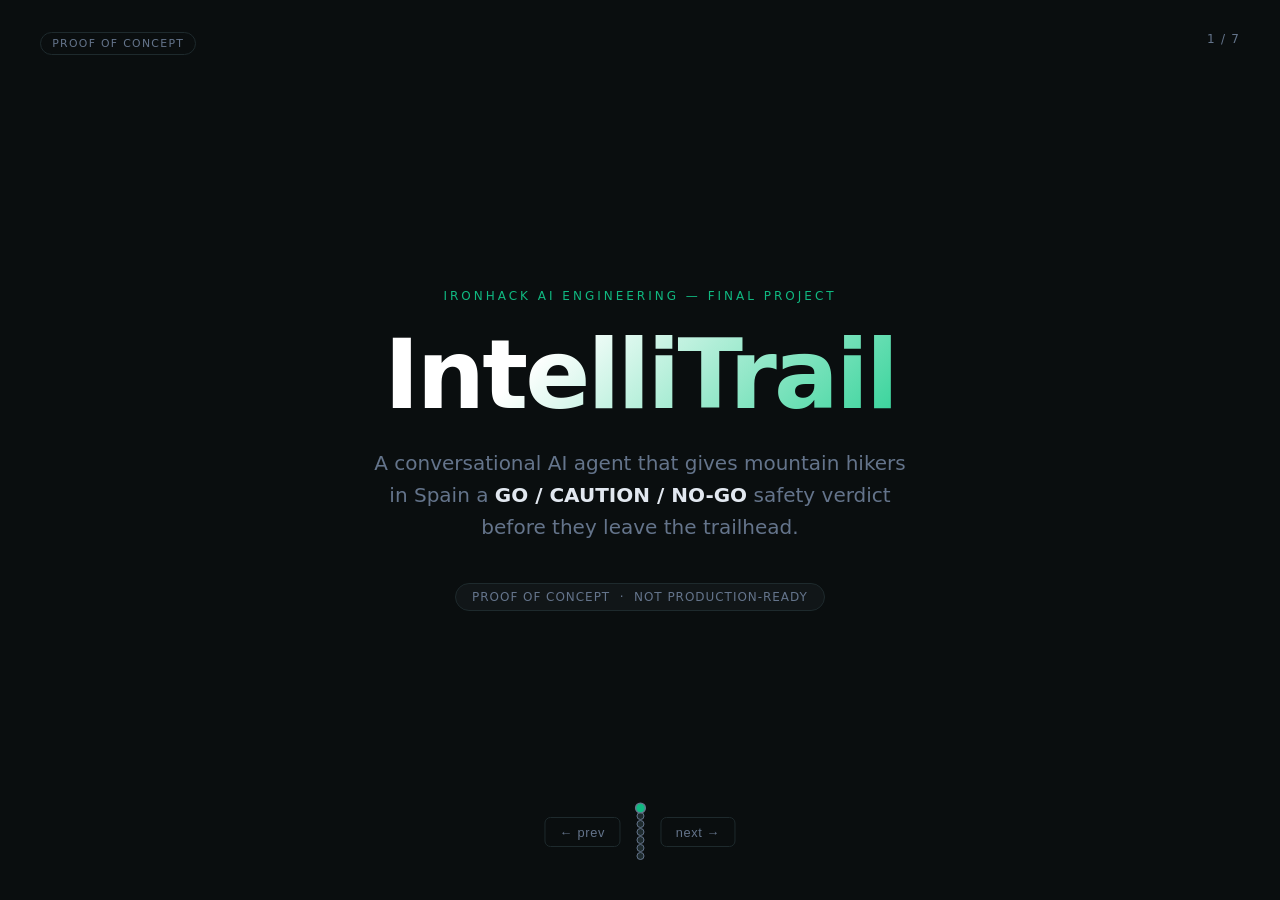
<file: presentation/index.html>
<!DOCTYPE html>
<html lang="en">
<head>
<meta charset="UTF-8" />
<meta name="viewport" content="width=device-width, initial-scale=1.0" />
<title>IntelliTrail — Presentation</title>
<style>
  *, *::before, *::after { box-sizing: border-box; margin: 0; padding: 0; }

  :root {
    --bg:       #0a0e0f;
    --surface:  #111618;
    --border:   #1e2a2d;
    --accent:   #10b981;
    --accent2:  #34d399;
    --text:     #e2e8f0;
    --muted:    #64748b;
    --ai:       #10b981;
    --human:    #3b82f6;
  }

  html, body {
    height: 100%;
    background: var(--bg);
    color: var(--text);
    font-family: 'Segoe UI', system-ui, sans-serif;
    overflow: hidden;
  }

  /* ── Slides wrapper ── */
  .deck {
    width: 100vw;
    height: 100vh;
    position: relative;
  }

  .slide {
    position: absolute;
    inset: 0;
    display: flex;
    flex-direction: column;
    justify-content: center;
    align-items: center;
    padding: 6vw;
    opacity: 0;
    transform: translateX(60px);
    transition: opacity .45s ease, transform .45s ease;
    pointer-events: none;
  }

  .slide.active {
    opacity: 1;
    transform: translateX(0);
    pointer-events: all;
  }

  .slide.exit {
    opacity: 0;
    transform: translateX(-60px);
  }

  /* ── Nav ── */
  nav {
    position: fixed;
    bottom: 2.5rem;
    left: 50%;
    transform: translateX(-50%);
    display: flex;
    gap: 1rem;
    align-items: center;
    z-index: 100;
  }

  .dot {
    width: 8px; height: 8px;
    border-radius: 50%;
    background: var(--border);
    border: 1px solid var(--muted);
    cursor: pointer;
    transition: background .25s, transform .25s;
  }
  .dot.active { background: var(--accent); transform: scale(1.4); }

  .nav-btn {
    background: none;
    border: 1px solid var(--border);
    color: var(--muted);
    cursor: pointer;
    padding: .4rem .9rem;
    border-radius: 6px;
    font-size: .8rem;
    letter-spacing: .05em;
    transition: border-color .2s, color .2s;
  }
  .nav-btn:hover { border-color: var(--accent); color: var(--accent); }

  /* ── Slide counter ── */
  .counter {
    position: fixed;
    top: 2rem;
    right: 2.5rem;
    font-size: .75rem;
    color: var(--muted);
    letter-spacing: .1em;
  }

  /* ── Accent line ── */
  .accent-line {
    width: 3rem; height: 3px;
    background: var(--accent);
    border-radius: 2px;
    margin-bottom: 2rem;
  }

  /* ──────────────────────────────
     SLIDE 1 — Title
  ────────────────────────────── */
  .s1-eyebrow {
    font-size: .75rem;
    letter-spacing: .25em;
    text-transform: uppercase;
    color: var(--accent);
    margin-bottom: 1.5rem;
  }

  .s1-title {
    font-size: clamp(3.5rem, 8vw, 6rem);
    font-weight: 700;
    letter-spacing: -.03em;
    line-height: 1;
    background: linear-gradient(135deg, #fff 30%, var(--accent2));
    -webkit-background-clip: text;
    -webkit-text-fill-color: transparent;
    background-clip: text;
    margin-bottom: 1.5rem;
  }

  .s1-sub {
    font-size: clamp(1rem, 2vw, 1.25rem);
    color: var(--muted);
    max-width: 540px;
    text-align: center;
    line-height: 1.6;
    margin-bottom: 2.5rem;
  }

  .tag {
    display: inline-block;
    border: 1px solid var(--border);
    background: var(--surface);
    border-radius: 999px;
    padding: .35rem 1rem;
    font-size: .75rem;
    letter-spacing: .08em;
    text-transform: uppercase;
    color: var(--muted);
  }

  /* ──────────────────────────────
     SLIDE 2 — Problem / Solution
  ────────────────────────────── */
  .s2-grid {
    display: grid;
    grid-template-columns: 1fr 1fr;
    gap: 2rem;
    width: 100%;
    max-width: 860px;
  }

  .card {
    background: var(--surface);
    border: 1px solid var(--border);
    border-radius: 16px;
    padding: 2rem;
  }

  .card-label {
    font-size: .7rem;
    letter-spacing: .2em;
    text-transform: uppercase;
    color: var(--muted);
    margin-bottom: 1rem;
  }

  .card-title {
    font-size: 1.1rem;
    font-weight: 600;
    margin-bottom: .75rem;
    color: var(--text);
  }

  .card p {
    font-size: .9rem;
    color: var(--muted);
    line-height: 1.65;
  }

  .verdict-row {
    display: flex;
    gap: .6rem;
    margin-top: 1.2rem;
  }

  .badge {
    padding: .3rem .8rem;
    border-radius: 8px;
    font-size: .75rem;
    font-weight: 700;
    letter-spacing: .05em;
  }
  .badge.go     { background: #052e16; color: #4ade80; border: 1px solid #166534; }
  .badge.caution{ background: #422006; color: #fb923c; border: 1px solid #92400e; }
  .badge.nogo   { background: #3b0a0a; color: #f87171; border: 1px solid #991b1b; }

  /* ──────────────────────────────
     SLIDE 3 — Architecture
  ────────────────────────────── */
  .arch-wrap {
    width: 100%;
    max-width: 820px;
  }

  .slide-h {
    font-size: clamp(1.5rem, 3.5vw, 2.2rem);
    font-weight: 700;
    letter-spacing: -.02em;
    margin-bottom: .5rem;
  }

  .slide-sub {
    font-size: .9rem;
    color: var(--muted);
    margin-bottom: 2.5rem;
  }

  .flow {
    display: flex;
    align-items: center;
    gap: 0;
    flex-wrap: nowrap;
    margin-bottom: 2rem;
  }

  .flow-node {
    background: var(--surface);
    border: 1px solid var(--border);
    border-radius: 10px;
    padding: .6rem 1rem;
    font-size: .78rem;
    text-align: center;
    flex-shrink: 0;
    line-height: 1.3;
  }

  .flow-node .fn-label { color: var(--muted); font-size: .65rem; letter-spacing: .08em; text-transform: uppercase; }
  .flow-node .fn-name  { color: var(--text); font-weight: 600; }

  .flow-arrow {
    color: var(--border);
    padding: 0 .4rem;
    font-size: 1rem;
    flex-shrink: 0;
  }

  .tools-row {
    display: grid;
    grid-template-columns: repeat(3, 1fr);
    gap: 1rem;
  }

  .tool-card {
    background: var(--surface);
    border: 1px solid var(--border);
    border-radius: 12px;
    padding: 1.2rem 1.4rem;
  }

  .tool-card .tc-name {
    font-size: .85rem;
    font-weight: 700;
    color: var(--accent);
    margin-bottom: .4rem;
  }

  .tool-card .tc-desc {
    font-size: .78rem;
    color: var(--muted);
    line-height: 1.5;
  }

  /* ──────────────────────────────
     SLIDE 4 — Stack
  ────────────────────────────── */
  .stack-grid {
    display: grid;
    grid-template-columns: repeat(3, 1fr);
    gap: 1rem;
    width: 100%;
    max-width: 820px;
  }

  .stack-item {
    background: var(--surface);
    border: 1px solid var(--border);
    border-radius: 12px;
    padding: 1.2rem 1.4rem;
    display: flex;
    flex-direction: column;
    gap: .3rem;
  }

  .stack-item .si-cat {
    font-size: .65rem;
    letter-spacing: .15em;
    text-transform: uppercase;
    color: var(--accent);
  }

  .stack-item .si-name {
    font-size: .9rem;
    font-weight: 600;
    color: var(--text);
  }

  .stack-item .si-desc {
    font-size: .75rem;
    color: var(--muted);
  }

  /* ──────────────────────────────
     SLIDE 5 — Bar Chart
  ────────────────────────────── */
  .chart-wrap {
    width: 100%;
    max-width: 780px;
  }

  .chart-rows {
    display: flex;
    flex-direction: column;
    gap: 1.6rem;
    margin-top: 2rem;
  }

  .chart-row {}

  .chart-row-label {
    display: flex;
    justify-content: space-between;
    font-size: .8rem;
    color: var(--muted);
    margin-bottom: .55rem;
  }

  .chart-row-label .cr-name { font-weight: 600; color: var(--text); }

  .bar-track {
    height: 28px;
    background: var(--surface);
    border: 1px solid var(--border);
    border-radius: 8px;
    overflow: hidden;
    display: flex;
  }

  .bar-ai {
    background: linear-gradient(90deg, #059669, #10b981);
    height: 100%;
    display: flex;
    align-items: center;
    justify-content: flex-end;
    padding-right: .5rem;
    font-size: .7rem;
    font-weight: 700;
    color: #fff;
    transition: width 1s cubic-bezier(.22,.61,.36,1);
    width: 0;
  }

  .bar-human {
    background: linear-gradient(90deg, #2563eb, #3b82f6);
    height: 100%;
    display: flex;
    align-items: center;
    padding-left: .5rem;
    font-size: .7rem;
    font-weight: 700;
    color: #fff;
    transition: width 1s cubic-bezier(.22,.61,.36,1);
    width: 0;
  }

  .legend {
    display: flex;
    gap: 1.5rem;
    margin-top: 2.2rem;
  }

  .legend-item {
    display: flex;
    align-items: center;
    gap: .5rem;
    font-size: .78rem;
    color: var(--muted);
  }

  .legend-dot {
    width: 10px; height: 10px;
    border-radius: 3px;
    flex-shrink: 0;
  }
  .legend-dot.ai    { background: var(--ai); }
  .legend-dot.human { background: var(--human); }

  /* ── POC disclaimer ── */
  .poc-tag {
    position: fixed;
    top: 2rem;
    left: 2.5rem;
    font-size: .68rem;
    letter-spacing: .12em;
    text-transform: uppercase;
    color: var(--muted);
    border: 1px solid var(--border);
    padding: .25rem .7rem;
    border-radius: 999px;
  }
</style>
</head>
<body>

<div class="poc-tag">Proof of Concept</div>
<div class="counter"><span id="cur">1</span> / <span id="tot"></span></div>

<div class="deck" id="deck">

  <!-- ── SLIDE 1 — Title ── -->
  <section class="slide active" data-index="0">
    <div class="s1-eyebrow">Ironhack AI Engineering — Final Project</div>
    <div class="s1-title">IntelliTrail</div>
    <div class="s1-sub">
      A conversational AI agent that gives mountain hikers in Spain
      a <strong style="color:var(--text)">GO / CAUTION / NO-GO</strong> safety verdict
      before they leave the trailhead.
    </div>
    <span class="tag">Proof of concept &nbsp;·&nbsp; Not production-ready</span>
  </section>

  <!-- ── SLIDE 2 — Problem / What it does ── -->
  <section class="slide" data-index="1">
    <div style="width:100%;max-width:820px">
      <div class="accent-line"></div>
      <div class="slide-h">The Problem</div>
      <div class="slide-sub">Hikers rely on fragmented data sources to assess mountain safety.</div>
      <div class="s2-grid">
        <div class="card">
          <div class="card-label">Input</div>
          <div class="card-title">Any way you describe a route</div>
          <p>Route name, Wikiloc URL, GPX file upload, or voice. The agent resolves it automatically.</p>
        </div>
        <div class="card">
          <div class="card-label">Output</div>
          <div class="card-title">Structured safety verdict</div>
          <p>Live AEMET weather, mountain bulletin, snow & avalanche risk, elevation profile, gear advice, and safe time windows.</p>
          <div class="verdict-row">
            <span class="badge go">GO</span>
            <span class="badge caution">CAUTION</span>
            <span class="badge nogo">NO-GO</span>
          </div>
        </div>
        <div class="card">
          <div class="card-label">Safety rule</div>
          <div class="card-title">Deterministic override</div>
          <p>If the track exceeds the seasonal snow line and the avalanche bulletin is unavailable, verdict is forced to CAUTION regardless of the LLM output.</p>
        </div>
        <div class="card">
          <div class="card-label">On CAUTION / NO-GO</div>
          <div class="card-title">Alternatives & refuges</div>
          <p>Searches OpenStreetMap and Wikiloc for nearby trails within 10 km, plus mountain refuges.</p>
        </div>
      </div>
    </div>
  </section>

  <!-- ── SLIDE 3 — Architecture ── -->
  <section class="slide" data-index="2">
    <div class="arch-wrap">
      <div class="accent-line"></div>
      <div class="slide-h">How it works</div>
      <div class="slide-sub">LangGraph ReAct agent with intent routing and full session memory.</div>

      <div class="flow">
        <div class="flow-node">
          <div class="fn-label">User</div>
          <div class="fn-name">Message / GPX / Voice</div>
        </div>
        <div class="flow-arrow">→</div>
        <div class="flow-node">
          <div class="fn-label">gpt-4o-mini</div>
          <div class="fn-name">Intent Router</div>
        </div>
        <div class="flow-arrow">→</div>
        <div class="flow-node">
          <div class="fn-label">gpt-4o · ReAct</div>
          <div class="fn-name">Chat Agent</div>
        </div>
        <div class="flow-arrow">→</div>
        <div class="flow-node">
          <div class="fn-label">FastAPI SSE</div>
          <div class="fn-name">Stream → Browser</div>
        </div>
      </div>

      <div class="tools-row">
        <div class="tool-card">
          <div class="tc-name">search_routes</div>
          <div class="tc-desc">SerpAPI + Playwright scrape of Wikiloc — returns up to 3 candidate trails with stats.</div>
        </div>
        <div class="tool-card">
          <div class="tc-name">analyze_route</div>
          <div class="tc-desc">Full pipeline: geometry → AEMET weather → LLM verdict → alternatives on Overpass/Wikiloc.</div>
        </div>
        <div class="tool-card">
          <div class="tc-name">rag_query</div>
          <div class="tc-desc">Semantic search over alpine safety PDFs indexed in Pinecone. Answers gear & technique questions.</div>
        </div>
      </div>
    </div>
  </section>

  <!-- ── SLIDE 4 — Tech Stack ── -->
  <section class="slide" data-index="3">
    <div style="width:100%;max-width:820px">
      <div class="accent-line"></div>
      <div class="slide-h">Tech Stack</div>
      <div class="slide-sub" style="margin-bottom:2rem">Everything exercised during the bootcamp, wired together.</div>
      <div class="stack-grid">
        <div class="stack-item">
          <span class="si-cat">Agent</span>
          <span class="si-name">LangGraph + LangChain</span>
          <span class="si-desc">StateGraph, MemorySaver, ReAct loop, tool binding, multimodal</span>
        </div>
        <div class="stack-item">
          <span class="si-cat">LLM</span>
          <span class="si-name">OpenAI GPT-4o</span>
          <span class="si-desc">Agent reasoning + structured verdict output via JSON schema</span>
        </div>
        <div class="stack-item">
          <span class="si-cat">Weather</span>
          <span class="si-name">AEMET OpenData</span>
          <span class="si-desc">Municipal forecast, mountain bulletin, snow & avalanche data</span>
        </div>
        <div class="stack-item">
          <span class="si-cat">Scraping</span>
          <span class="si-name">Playwright / Chromium</span>
          <span class="si-desc">Headless browser — extracts GeoJSON & stats from Wikiloc</span>
        </div>
        <div class="stack-item">
          <span class="si-cat">Vector store</span>
          <span class="si-name">Pinecone + RAG</span>
          <span class="si-desc">Alpine safety PDFs — chunked, embedded, retrieved at query time</span>
        </div>
        <div class="stack-item">
          <span class="si-cat">Infra</span>
          <span class="si-name">FastAPI + Docker</span>
          <span class="si-desc">SSE streaming, deployed on Synology NAS via Docker Compose</span>
        </div>
      </div>
    </div>
  </section>

  <!-- ── SLIDE 5 — AI vs Human ── -->
  <section class="slide" data-index="4" id="chart-slide">

    <div class="chart-wrap">
      <div class="accent-line"></div>
      <div class="slide-h">Who built what?</div>
      <div class="slide-sub">Breakdown of AI vs. human contribution by area.</div>

      <div class="chart-rows">
        <div class="chart-row">
          <div class="chart-row-label">
            <span class="cr-name">LangGraph agent</span>
            <span>AI 90% &nbsp;·&nbsp; Me 10%</span>
          </div>
          <div class="bar-track">
            <div class="bar-ai"   data-pct="90"></div>
            <div class="bar-human" data-pct="10"></div>
          </div>
        </div>
        <div class="chart-row">
          <div class="chart-row-label">
            <span class="cr-name">Functionality &amp; integration</span>
            <span>AI 20% &nbsp;·&nbsp; Me 80%</span>
          </div>
          <div class="bar-track">
            <div class="bar-ai"    data-pct="20"></div>
            <div class="bar-human"  data-pct="80"></div>
          </div>
        </div>
        <div class="chart-row">
          <div class="chart-row-label">
            <span class="cr-name">Frontend</span>
            <span>AI 100% &nbsp;·&nbsp; Me 0%</span>
          </div>
          <div class="bar-track">
            <div class="bar-ai"    data-pct="100"></div>
            <div class="bar-human"  data-pct="0"></div>
          </div>
        </div>
        <div class="chart-row">
          <div class="chart-row-label">
            <span class="cr-name">Deployment</span>
            <span>AI 30% &nbsp;·&nbsp; Me 70%</span>
          </div>
          <div class="bar-track">
            <div class="bar-ai"    data-pct="30"></div>
            <div class="bar-human"  data-pct="70"></div>
          </div>
        </div>
      </div>

      <div class="legend">
        <div class="legend-item"><div class="legend-dot ai"></div> Claude (AI)</div>
        <div class="legend-item"><div class="legend-dot human"></div> Me</div>
      </div>
    </div>
  </section>

  <!-- ── SLIDE 6 — Takeaways & Improvements ── -->
  <section class="slide" data-index="5">
    <div style="width:100%;max-width:820px">
      <div class="accent-line"></div>
      <div class="slide-h">Takeaways & Next Steps</div>
      <div class="slide-sub">What worked, what didn't, and where it could go.</div>
      <div style="display:grid;grid-template-columns:1fr 1fr;gap:1.2rem;margin-bottom:1.4rem">
        <div class="card">
          <div class="card-label">Takeaway 1</div>
          <div class="card-title">AI accelerates structure, not judgment</div>
          <p>The agent scaffolding, boilerplate, and frontend came fast. The hard work was domain decisions — what data matters, how to weight it, when to override the LLM.</p>
        </div>
        <div class="card">
          <div class="card-label">Takeaway 2</div>
          <div class="card-title">Deterministic rules beat pure LLM for safety</div>
          <p>Trusting the model blindly for safety-critical verdicts is risky. The snow-line override was a deliberate choice to keep a human-defined rule in the loop.</p>
        </div>
        <div class="card">
          <div class="card-label">Takeaway 3</div>
          <div class="card-title">Deployment is where theory meets reality</div>
          <p>Containerising an agent with a headless browser, scraping, and vector store taught more about systems than any isolated tutorial.</p>
        </div>
        <div class="card" style="border-color:#1e3a2d">
          <div class="card-label" style="color:var(--accent)">Improvements</div>
          <div class="card-title">Where it could go next</div>
          <p style="font-size:.82rem">
            &middot; Multi-day trip planning with date-aware forecasts<br/>
            &middot; Real user accounts &amp; saved routes<br/>
            &middot; Expand beyond Spain (OpenMeteo + other bulletins)
          </p>
        </div>
      </div>
    </div>
  </section>

  <!-- ── SLIDE 7 — Thanks ── -->
  <section class="slide" data-index="5" id="thanks-slide">
    <div style="display:flex;flex-direction:column;align-items:center;gap:2rem;text-align:center">
      <div class="accent-line" style="margin-bottom:0"></div>
      <div class="slide-h" style="font-size:clamp(2rem,5vw,3.2rem)">That's all folks, Thanks!</div>
      <p style="color:var(--muted);font-size:1rem;max-width:440px;line-height:1.6">
        438.187 tokens were wasted during the development of this project<br/><br/>
        Happy to answer any questions — about the project, the stack, or the AI workflow behind it.
      </p>
      <img src="meme.jpeg" alt="meme"
           style="max-height:42vh;max-width:72%;border-radius:14px;border:1px solid var(--border);object-fit:contain;" />
    </div>
  </section>

</div>

<!-- Navigation -->
<nav>
  <button class="nav-btn" id="prev">&#8592; prev</button>
  <div id="dots"></div>
  <button class="nav-btn" id="next">next &#8594;</button>
</nav>

<script>
  const slides = Array.from(document.querySelectorAll('.slide'));
  const dotsEl  = document.getElementById('dots');
  const curEl   = document.getElementById('cur');
  const totEl   = document.getElementById('tot');
  let current   = 0;
  let animating = false;
  let chartAnimated = false;

  // Build dots
  totEl.textContent = slides.length;
  slides.forEach((_, i) => {
    const d = document.createElement('div');
    d.className = 'dot' + (i === 0 ? ' active' : '');
    d.addEventListener('click', () => go(i));
    dotsEl.appendChild(d);
  });

  function go(index) {
    if (animating || index === current || index < 0 || index >= slides.length) return;
    animating = true;

    slides[current].classList.add('exit');
    slides[current].classList.remove('active');

    setTimeout(() => {
      slides[current].classList.remove('exit');
      current = index;
      slides[current].classList.add('active');

      // Update UI
      curEl.textContent = current + 1;
      document.querySelectorAll('.dot').forEach((d, i) => {
        d.classList.toggle('active', i === current);
      });

      // Animate chart on slide 5 (index 4)
      if (current === 4 && !chartAnimated) {
        setTimeout(animateChart, 120);
        chartAnimated = true;
      }

      animating = false;
    }, 280);
  }

  function animateChart() {
    document.querySelectorAll('.bar-ai, .bar-human').forEach(bar => {
      const pct = bar.dataset.pct;
      bar.style.width = pct + '%';
      if (parseInt(pct) < 12) bar.style.justifyContent = 'flex-start'; // tiny label
      if (parseInt(pct) === 0) bar.textContent = '';
      else bar.textContent = pct + '%';
    });
  }

  document.getElementById('prev').addEventListener('click', () => go(current - 1));
  document.getElementById('next').addEventListener('click', () => go(current + 1));

  document.addEventListener('keydown', e => {
    if (e.key === 'ArrowRight' || e.key === ' ') go(current + 1);
    if (e.key === 'ArrowLeft')                   go(current - 1);
  });
</script>
</body>
</html>
</file>
